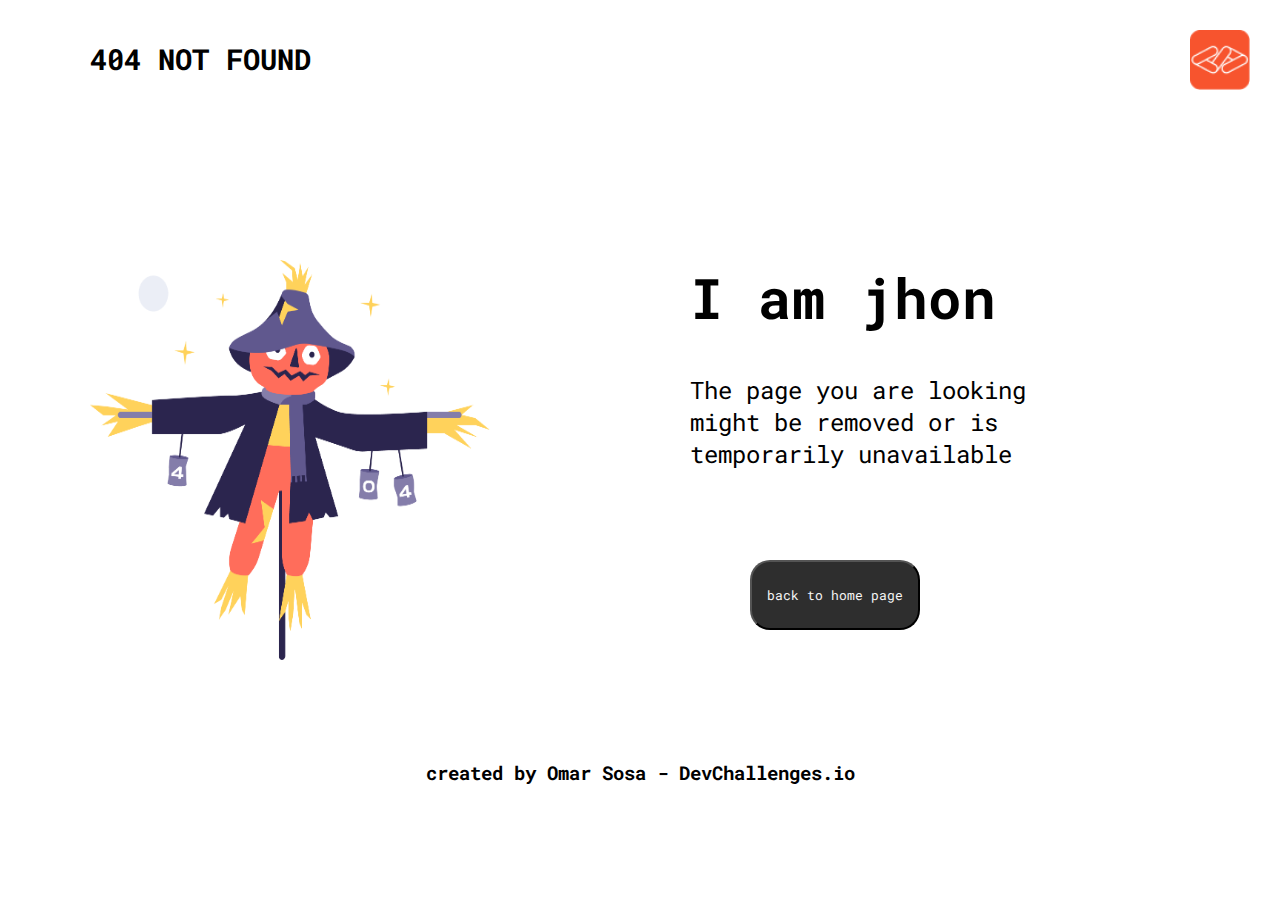
<file: index.html>
<!DOCTYPE html>
<html lang="en">
<head>
  <meta charset="UTF-8">
  <meta http-equiv="X-UA-Compatible" content="IE=edge">
  <meta name="viewport" content="width=device-width, initial-scale=1.0">
  <link rel="preconnect" href="https://fonts.googleapis.com">
  <link rel="preconnect" href="https://fonts.gstatic.com" crossorigin>
  <link href="https://fonts.googleapis.com/css2?family=Roboto+Mono:ital,wght@0,500;1,100&display=swap" rel="stylesheet">
  <link rel="stylesheet" href="style.css">
  <title>404 By Omar Sosa</title>
</head>
<body>
<header>
  <h1 class="title">404 NOT FOUND</h1>
  <img class="icon" src="devchallenges.png" alt="">
</header>
<section class="home">
    <img class="scarecrow" src="Scarecrow.png" alt="">
    <div class="message">
      <h2 class="title2">I am jhon</h2>
      <p>The page you are looking <br> might be removed or is <br> temporarily unavailable</p>
      <button class="button">back to home page</button>
    </div>
</section>
<footer><h3>created by Omar Sosa - DevChallenges.io</h3></footer>
</body>
</html>
</file>
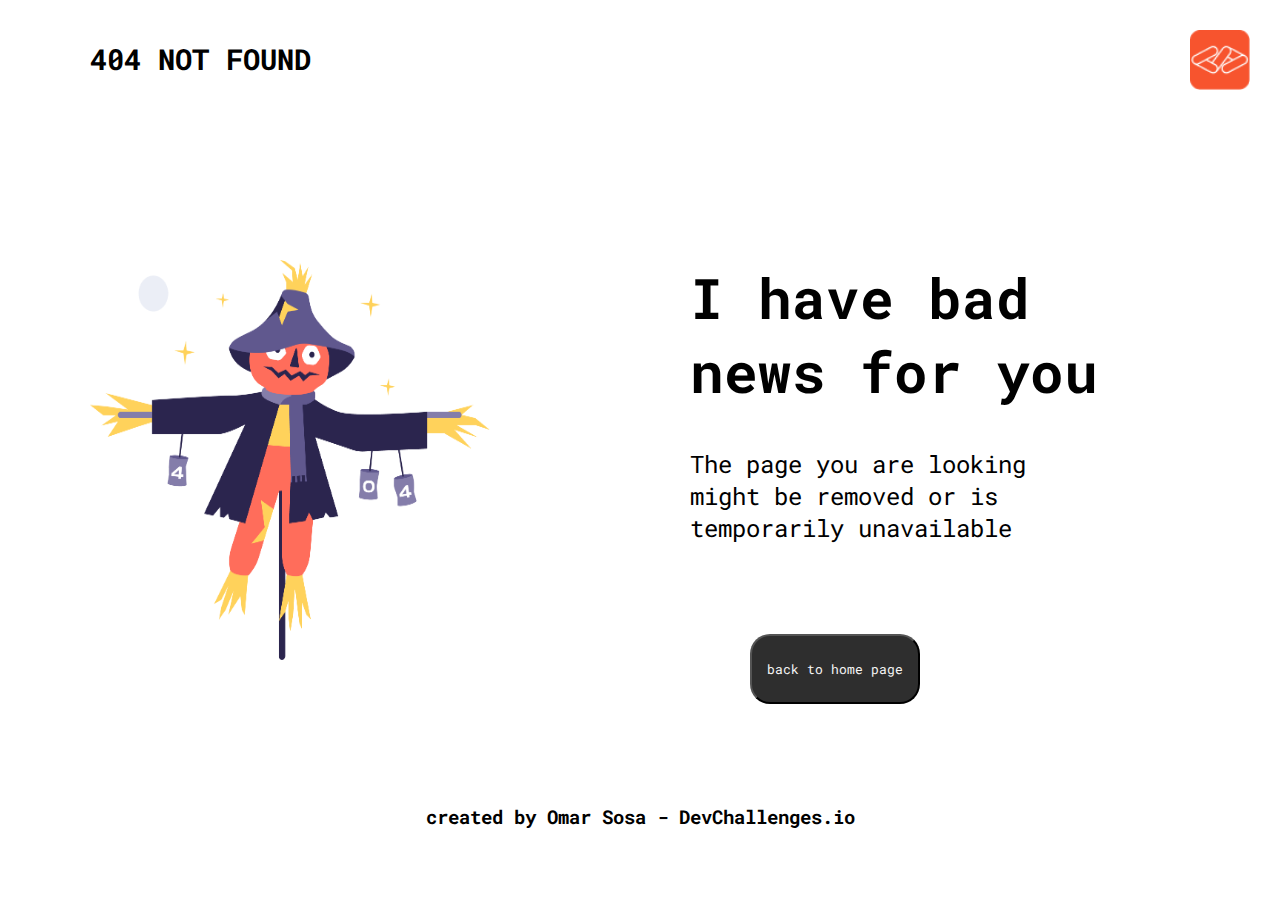
<file: 404-not-found-master/index.htm>
<!DOCTYPE html>
<html lang="en">
<head>
  <meta charset="UTF-8">
  <meta http-equiv="X-UA-Compatible" content="IE=edge">
  <meta name="viewport" content="width=device-width, initial-scale=1.0">
  <link rel="preconnect" href="https://fonts.googleapis.com">
  <link rel="preconnect" href="https://fonts.gstatic.com" crossorigin>
  <link href="https://fonts.googleapis.com/css2?family=Roboto+Mono:ital,wght@0,500;1,100&display=swap" rel="stylesheet">
  <link rel="stylesheet" href="style.css">
  <title>404 By Omar Sosa</title>
</head>
<body>
<header>
  <h1 class="title">404 NOT FOUND</h1>
  <img class="icon" src="devchallenges.png" alt="">
</header>
<section class="home">
    <img class="scarecrow" src="Scarecrow.png" alt="">
    <div class="message">
      <h2 class="title2">I have bad news for you</h2>
      <p>The page you are looking <br> might be removed or is <br> temporarily unavailable</p>
      <button class="button">back to home page</button>
    </div>
</section>
<footer><h3>created by Omar Sosa - DevChallenges.io</h3></footer>
</body>
</html>
</file>
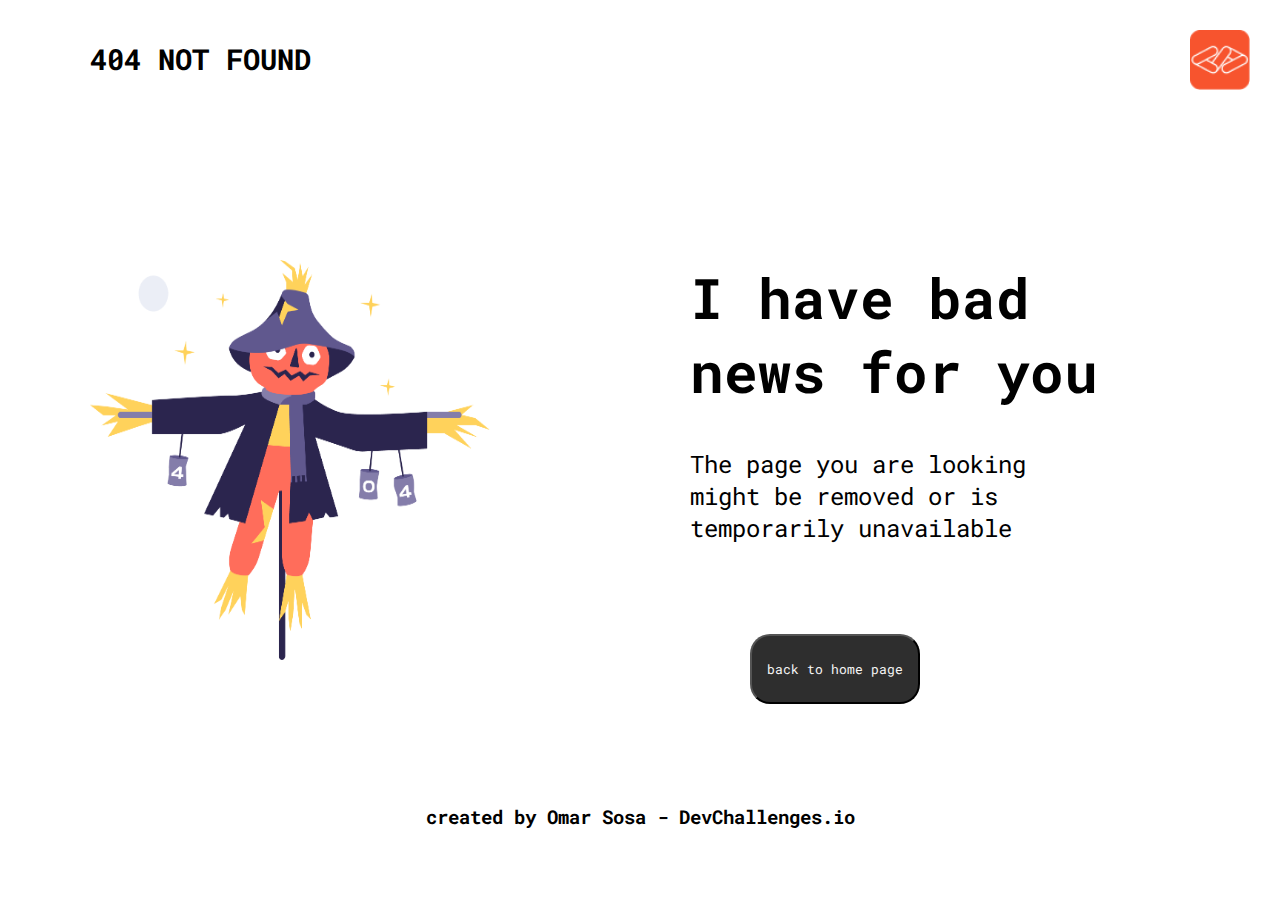
<file: 404-not-found-master/index.html>
<!DOCTYPE html>
<html lang="en">
<head>
  <meta charset="UTF-8">
  <meta http-equiv="X-UA-Compatible" content="IE=edge">
  <meta name="viewport" content="width=device-width, initial-scale=1.0">
  <link rel="preconnect" href="https://fonts.googleapis.com">
  <link rel="preconnect" href="https://fonts.gstatic.com" crossorigin>
  <link href="https://fonts.googleapis.com/css2?family=Roboto+Mono:ital,wght@0,500;1,100&display=swap" rel="stylesheet">
  <link rel="stylesheet" href="style.css">
  <title>404 By Omar Sosa</title>
</head>
<body>
<header>
  <h1 class="title">404 NOT FOUND</h1>
  <img class="icon" src="devchallenges.png" alt="">
</header>
<section class="home">
    <img class="scarecrow" src="Scarecrow.png" alt="">
    <div class="message">
      <h2 class="title2">I have bad news for you</h2>
      <p>The page you are looking <br> might be removed or is <br> temporarily unavailable</p>
      <button class="button">back to home page</button>
    </div>
</section>
<footer><h3>created by Omar Sosa - DevChallenges.io</h3></footer>
</body>
</html>
</file>
<file: style.css>
*{
    box-sizing: border-box;
    padding: 0%;
    margin: 0%;
    font-family: 'Roboto Mono', monospace;
}
body{
    height: 100vh;
}
header{
    display: flex;
    justify-content: space-between;
}
.title {
    padding: 40px 0px 0px 90px;
    font-size: 1.8rem;
}
.icon {
    width: 60px;
    height: 60px;
    margin: 30px 30px 0px 0px;
}
.home {
    display: flex;
    margin-top: 80px;
    padding: 90px 90px 0px 90px;
    margin-bottom: 30px;
}
.scarecrow {
    width: 600px;
    height: 600px;
    margin-right: 200px;
}
.message {
    width: 45%;
}
.title2 {
    font-size: 4.5rem;
    padding-bottom: 40px;
}
p {
    font-size: 2rem;
    margin-bottom: 90px;
}
.button {
    margin-left: 60px;
    height: 70px;
    width: 170px;
    transition: .9s;
    background-color: rgb(46, 46, 46);
    color: whitesmoke;
    border-radius: 20px;
}

.button:hover {
    background-color: #f84600;
    color: rgb(0, 0, 0);
}
h3 {
    text-align: center;
}
/*MEDIA*/

@media only screen and (max-width : 1500px) {
    .scarecrow {
        width: 400px;
        height: 400px;
        margin-right: 200px;
    }
    footer {
        margin-top: 100px;
    }
    .title2 {
        font-size: 3.5rem;
        padding-bottom: 40px;
    }
    p {
        font-size: 1.5rem;
        margin-bottom: 90px;
    }
}
@media only screen and (max-width : 1200px) {

    footer {
        margin-top: 200px;
    }
    .title2 {
        font-size: 2.5rem;
        padding-bottom: 40px;
    }
    p {
        font-size: 1rem;
        margin-bottom: 90px;
    }
}
@media only screen and (max-width : 1000px) {
    .home {
        flex-wrap: wrap;
    }
    .button {
        margin-left: 20px;
        height: 50px;
        width: 130px;
    }
    .scarecrow {
        width: 300px;
        height: 300px;
        margin-right: 10px;
    }
}
@media only screen and (max-width : 760px) {
    .home {
        margin: 0;
        align-content: space-between
    }
    .message{
        width: 300px;
    }
    footer {
        font-size: .8rem;
        margin-top: 40px;
    }
}
@media only screen and (max-width : 500px) {
    .title2 {
        font-size: 2rem;
        padding-bottom: 40px;
    }
    p {
        font-size: .8rem;
        margin-bottom: 90px;
    }
    .title {
        font-size: 1rem;
    }
}
</file>
<file: 404-not-found-master/style.css>
*{
    box-sizing: border-box;
    padding: 0%;
    margin: 0%;
    font-family: 'Roboto Mono', monospace;
}
body{
    height: 100vh;
}
header{
    display: flex;
    justify-content: space-between;
}
.title {
    padding: 40px 0px 0px 90px;
    font-size: 1.8rem;
}
.icon {
    width: 60px;
    height: 60px;
    margin: 30px 30px 0px 0px;
}
.home {
    display: flex;
    margin-top: 80px;
    padding: 90px 90px 0px 90px;
    margin-bottom: 30px;
}
.scarecrow {
    width: 600px;
    height: 600px;
    margin-right: 200px;
}
.message {
    width: 45%;
}
.title2 {
    font-size: 4.5rem;
    padding-bottom: 40px;
}
p {
    font-size: 2rem;
    margin-bottom: 90px;
}
.button {
    margin-left: 60px;
    height: 70px;
    width: 170px;
    transition: .9s;
    background-color: rgb(46, 46, 46);
    color: whitesmoke;
    border-radius: 20px;
}

.button:hover {
    background-color: #f84600;
    color: rgb(0, 0, 0);
}
h3 {
    text-align: center;
}
/*MEDIA*/

@media only screen and (max-width : 1500px) {
    .scarecrow {
        width: 400px;
        height: 400px;
        margin-right: 200px;
    }
    footer {
        margin-top: 100px;
    }
    .title2 {
        font-size: 3.5rem;
        padding-bottom: 40px;
    }
    p {
        font-size: 1.5rem;
        margin-bottom: 90px;
    }
}
@media only screen and (max-width : 1200px) {

    footer {
        margin-top: 200px;
    }
    .title2 {
        font-size: 2.5rem;
        padding-bottom: 40px;
    }
    p {
        font-size: 1rem;
        margin-bottom: 90px;
    }
}
@media only screen and (max-width : 1000px) {
    .home {
        flex-wrap: wrap;
    }
    .button {
        margin-left: 20px;
        height: 50px;
        width: 130px;
    }
    .scarecrow {
        width: 300px;
        height: 300px;
        margin-right: 10px;
    }
}
@media only screen and (max-width : 760px) {
    .home {
        margin: 0;
        align-content: space-between
    }
    .message{
        width: 300px;
    }
    footer {
        font-size: .8rem;
        margin-top: 40px;
    }
}
@media only screen and (max-width : 500px) {
    .title2 {
        font-size: 2rem;
        padding-bottom: 40px;
    }
    p {
        font-size: .8rem;
        margin-bottom: 90px;
    }
    .title {
        font-size: 1rem;
    }
}
</file>
